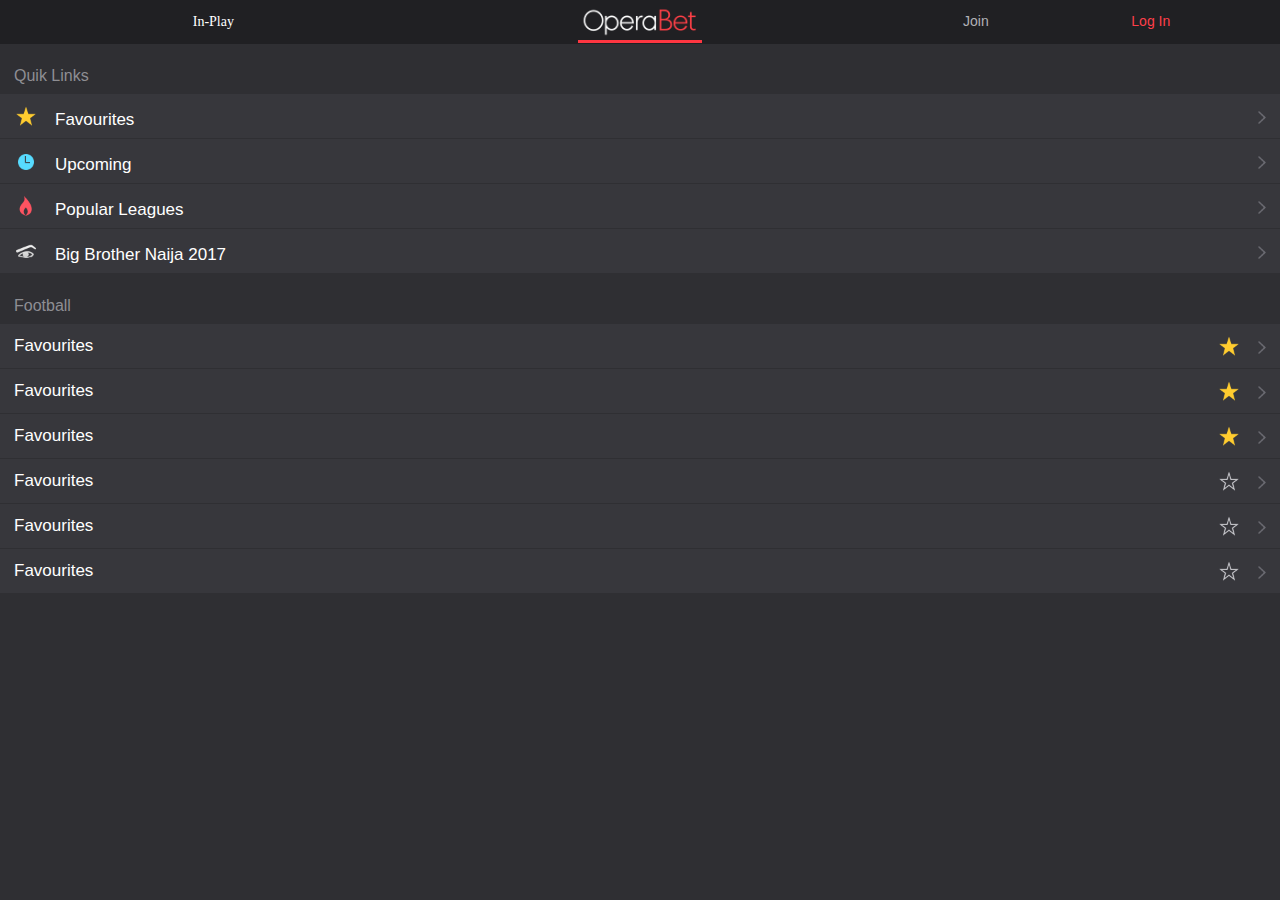
<file: public/index.html>
<!doctype html>
<html lang="en">
<head>
    <meta charset="UTF-8">
    <meta name="viewport"
          content="width=device-width, user-scalable=no, initial-scale=1.0, maximum-scale=1.0, minimum-scale=1.0">
    <meta http-equiv="X-UA-Compatible" content="ie=edge">
    <title>home</title>
    <link rel="stylesheet" href="css/style.css">
</head>
<body>
    <header class="head">
        <div class="nav">
            <div>
                <a class="in-play" href="live.html">In-Play</a>
            </div>
            <h1>
                <a href="index.html" class="line">
                    <img src="image/Logo.png" alt="">
                </a>
            </h1>
            <div class="head-login">
                    <a class="join" href="">Join</a>
                    <a class="login" href="">Log In</a>
            </div>

        </div>
    </header>
    <section class="links clear-fix">
        <div class="title pad">Quik Links</div>
        <ul class="list">
            <li>
                <a href="http://www.baidu.com" class="down">
                    <div>
                    <span class="icon">
                    <img src="image/Icon_Favourites%20on.png" alt="">
                </span>
                        <span class="text">Favourites</span>
                    </div>
                    <div>
                    <span class="arrow">
                        <img src="image/Arrow.png" alt="">
                    </span>
                    </div>
                </a>

            </li>
            <li>
                <a href="http://www.baidu.com" class="down">
                    <div>
                    <span class="icon">
                    <img src="image/Icon_Upcoming.png" alt="">
                </span>
                        <span class="text">Upcoming</span>
                    </div>
                    <div>
                    <span class="arrow">
                        <img src="image/Arrow.png" alt="">
                    </span>
                    </div>
                </a>

            </li>
            <li>
                <a href="http://www.baidu.com" class="down">
                    <div>
                    <span class="icon">
                    <img src="image/Icon_Popular.png" alt="">
                </span>
                        <span class="text">Popular Leagues</span>
                    </div>
                    <div>
                    <span class="arrow">
                        <img src="image/Arrow.png" alt="">
                    </span>
                    </div>
                </a>

            </li>
            <li>
                <a href="http://www.baidu.com" class="down">
                    <div>
                    <span class="icon">
                    <img src="image/Icon_Bigbrothernaija.png" alt="">
                </span>
                        <span class="text">Big Brother Naija 2017</span>
                    </div>
                    <div>
                    <span class="arrow">
                        <img src="image/Arrow.png" alt="">
                    </span>
                    </div>
                </a>

            </li>
        </ul>
    </section>
    <section class="country">
        <div class="title pad">Football</div>
        <ul class="list">
            <li>
                <a href="http://www.baidu.com">
                    <div>
                        <span class="text">Favourites</span>
                    </div>
                    <div>
                        <span class="icon">
                    <img src="image/Icon_Favourites%20on.png" alt="">
                </span>
                    <span class="arrow">
                        <img src="image/Arrow.png" alt="">
                    </span>
                    </div>
                </a>

            </li>
            <li>
                <a href="http://www.baidu.com">
                    <div>
                        <span class="text">Favourites</span>
                    </div>
                    <div>
                        <span class="icon">
                    <img src="image/Icon_Favourites%20on.png" alt="">
                </span>
                    <span class="arrow">
                        <img src="image/Arrow.png" alt="">
                    </span>
                    </div>
                </a>

            </li>
            <li>
                <a href="http://www.baidu.com">
                    <div>
                        <span class="text">Favourites</span>
                    </div>
                    <div>
                        <span class="icon">
                    <img src="image/Icon_Favourites%20on.png" alt="">
                </span>
                    <span class="arrow">
                        <img src="image/Arrow.png" alt="">
                    </span>
                    </div>
                </a>

            </li>
            <li>
                <a href="http://www.baidu.com">
                    <div>
                        <span class="text">Favourites</span>
                    </div>
                    <div>
                        <span class="icon">
                    <img src="image/Icon_Favourites%20off.png" alt="">
                </span>
                    <span class="arrow">
                        <img src="image/Arrow.png" alt="">
                    </span>
                    </div>
                </a>

            </li>
            <li>
                <a href="http://www.baidu.com">
                    <div>
                        <span class="text">Favourites</span>
                    </div>
                    <div>
                        <span class="icon">
                    <img src="image/Icon_Favourites%20off.png" alt="">
                </span>
                    <span class="arrow">
                        <img src="image/Arrow.png" alt="">
                    </span>
                    </div>
                </a>

            </li>
            <li>
                <a href="http://www.baidu.com">
                    <div>
                        <span class="text">Favourites</span>
                    </div>
                    <div>
                        <span class="icon">
                    <img src="image/Icon_Favourites%20off.png" alt="">
                </span>
                    <span class="arrow">
                        <img src="image/Arrow.png" alt="">
                    </span>
                    </div>
                </a>

            </li>
        </ul>
    </section>
</body>
</html>
</file>
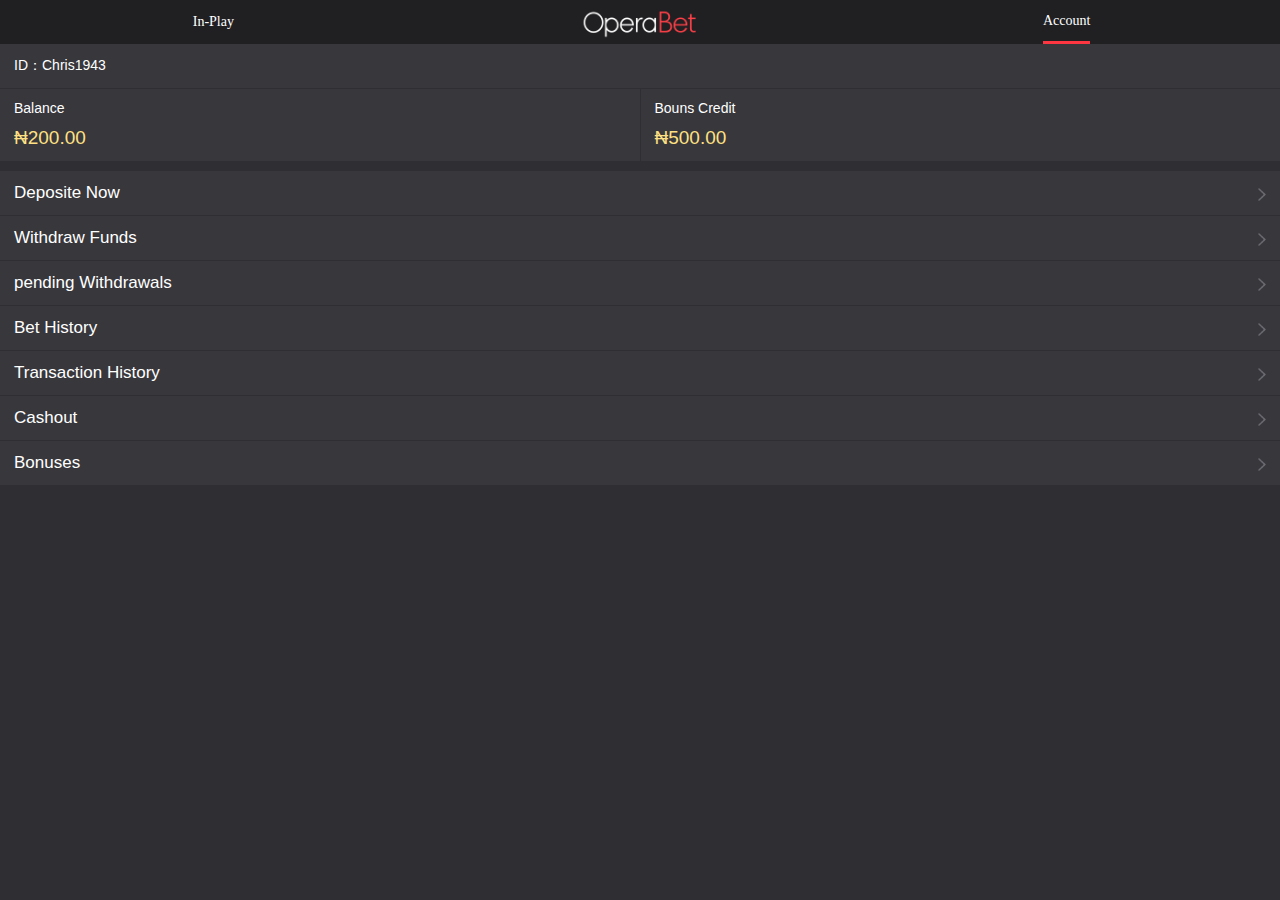
<file: public/account.html>
<!doctype html>
<html lang="en">
<head>
    <meta charset="UTF-8">
    <meta name="viewport"
          content="width=device-width, user-scalable=no, initial-scale=1.0, maximum-scale=1.0, minimum-scale=1.0">
    <meta http-equiv="X-UA-Compatible" content="ie=edge">
    <title>account</title>
    <link rel="stylesheet" href="css/style.css">
</head>
<body>
<header class="head">
    <div class="nav">
        <div>
            <a class="in-play" href="">In-Play</a>
        </div>
        <h1>
            <a href="">
                <img src="image/Logo.png" alt="">
            </a>
        </h1>
        <div>
            <a class="in-play line" href="">Account</a>
        </div>

    </div>
</header>
<section class="clear-fix">
        <div class="id pad">
            ID：
            <span>Chris1943</span>
        </div>
        <ul class="score credit">
            <li class="pad">
                <p>Balance</p>
                <p class="yellow ">₦200.00</p>
            </li>
            <li class="pad">
                <p>Bouns Credit</p>
                <p class="yellow">₦500.00</p>
            </li>
        </ul>
    </section>
<section>
        <ul class="list">
            <li>
                <a href="http://www.baidu.com">
                    <div>
                        <span class="text">Deposite Now</span>
                    </div>
                    <div>
                        <span class="arrow">
                        <img src="image/Arrow.png" alt="">
                    </span>
                    </div>
                </a>

            </li>
            <li>
                <a href="http://www.baidu.com">
                    <div>
                        <span class="text">Withdraw Funds</span>
                    </div>
                    <div>
                        <span class="arrow">
                        <img src="image/Arrow.png" alt="">
                    </span>
                    </div>
                </a>

            </li>
            <li>
                <a href="http://www.baidu.com">
                    <div>
                        <span class="text">pending Withdrawals</span>
                    </div>
                    <div>
                        <span class="arrow">
                        <img src="image/Arrow.png" alt="">
                    </span>
                    </div>
                </a>

            </li>
            <li>
                <a href="http://www.baidu.com">
                    <div>
                        <span class="text">Bet History</span>
                    </div>
                    <div>
                        <span class="arrow">
                        <img src="image/Arrow.png" alt="">
                    </span>
                    </div>
                </a>

            </li>
            <li>
                <a href="http://www.baidu.com">
                    <div>
                        <span class="text"> Transaction History</span>
                    </div>
                    <div>
                        <span class="arrow">
                        <img src="image/Arrow.png" alt="">
                    </span>
                    </div>
                </a>

            </li>
            <li>
                <a href="http://www.baidu.com">
                    <div>
                        <span class="text"> Cashout</span>
                    </div>
                    <div>
                        <span class="arrow">
                        <img src="image/Arrow.png" alt="">
                    </span>
                    </div>
                </a>

            </li>
            <li>
                <a href="http://www.baidu.com">
                    <div>
                        <span class="text"> Bonuses</span>
                    </div>
                    <div>
                        <span class="arrow">
                        <img src="image/Arrow.png" alt="">
                    </span>
                    </div>
                </a>

            </li>

        </ul>
    </section>

</body>
</html>
</file>
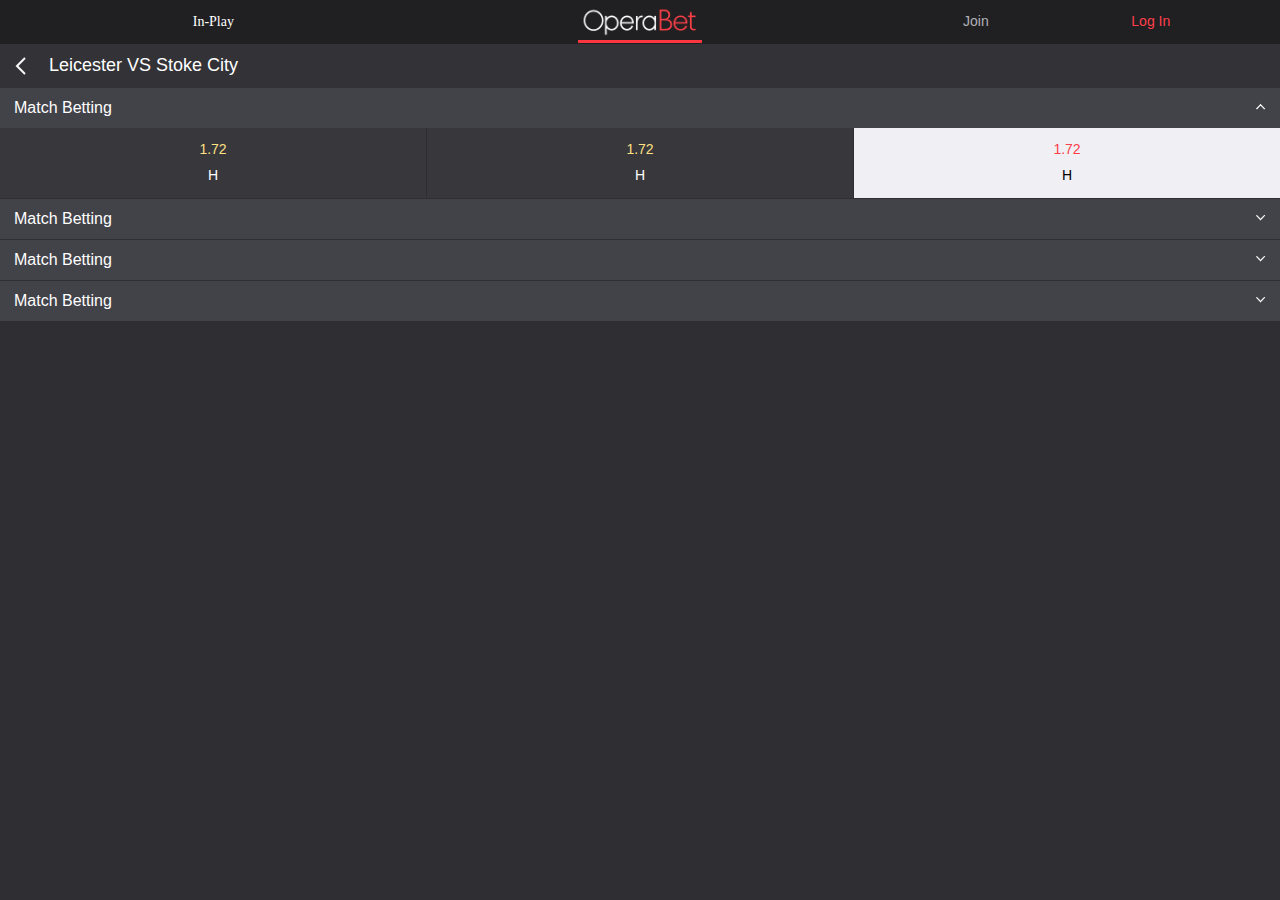
<file: public/bet.html>
<!doctype html>
<html lang="en">
<head>
    <meta charset="UTF-8">
    <meta name="viewport"
          content="width=device-width, user-scalable=no, initial-scale=1.0, maximum-scale=1.0, minimum-scale=1.0">
    <meta http-equiv="X-UA-Compatible" content="ie=edge">
    <title>beg</title>
    <link rel="stylesheet" href="css/style.css">
</head>
<body>
    <header class="head">
    <div class="nav">
        <div>
            <a class="in-play" href="">In-Play</a>
        </div>
        <h1>
            <a href="" class="line">
                <img src="image/Logo.png" alt="">
            </a>
        </h1>
        <div class="head-login">
            <a class="join" href="">Join</a>
            <a class="login" href="">Log In</a>
        </div>

    </div>
</header>
    <section class="clear-fix">
        <div class="sd-title">
            <a href="" class="back">
                <img src="image/Back%20Button.png" alt="">
            </a>
            <span>Leicester VS Stoke City</span>
        </div>
        <ul class="team-list">
            <li class="team">
                <a href="" class="team-info pad mid-height">
                    <span class="name">Match Betting</span>
                     <span class="down-arrow">
                        <img src="image/Arrow%20Close.png" alt="">
                    </span>
                </a>
                <ul class="score">
                    <li>
                        <p class="yellow">1.72</p>
                        <p>H</p>
                    </li>
                    <li>
                        <p class="yellow">1.72</p>
                        <p>H</p>
                    </li>
                    <li class="active">
                        <p>1.72</p>
                        <p>H</p>
                    </li>
                </ul>
            </li>
            <li class="team">
                <a href="" class="team-info pad mid-height">
                    <span class="name">Match Betting</span>
                     <span class="down-arrow">
                        <img src="image/Arrow%20Open.png" alt="">
                    </span>
                </a>
            </li>
            <li class="team">
                <a href="" class="team-info pad mid-height">
                    <span class="name">Match Betting</span>
                     <span class="down-arrow">
                        <img src="image/Arrow%20Open.png" alt="">
                    </span>
                </a>
            </li>
            <li class="team">
                <a href="" class="team-info pad mid-height">
                    <span class="name">Match Betting</span>
                     <span class="down-arrow">
                        <img src="image/Arrow%20Open.png" alt="">
                    </span>
                </a>
            </li>
        </ul>
    </section>
</body>
</html>
</file>
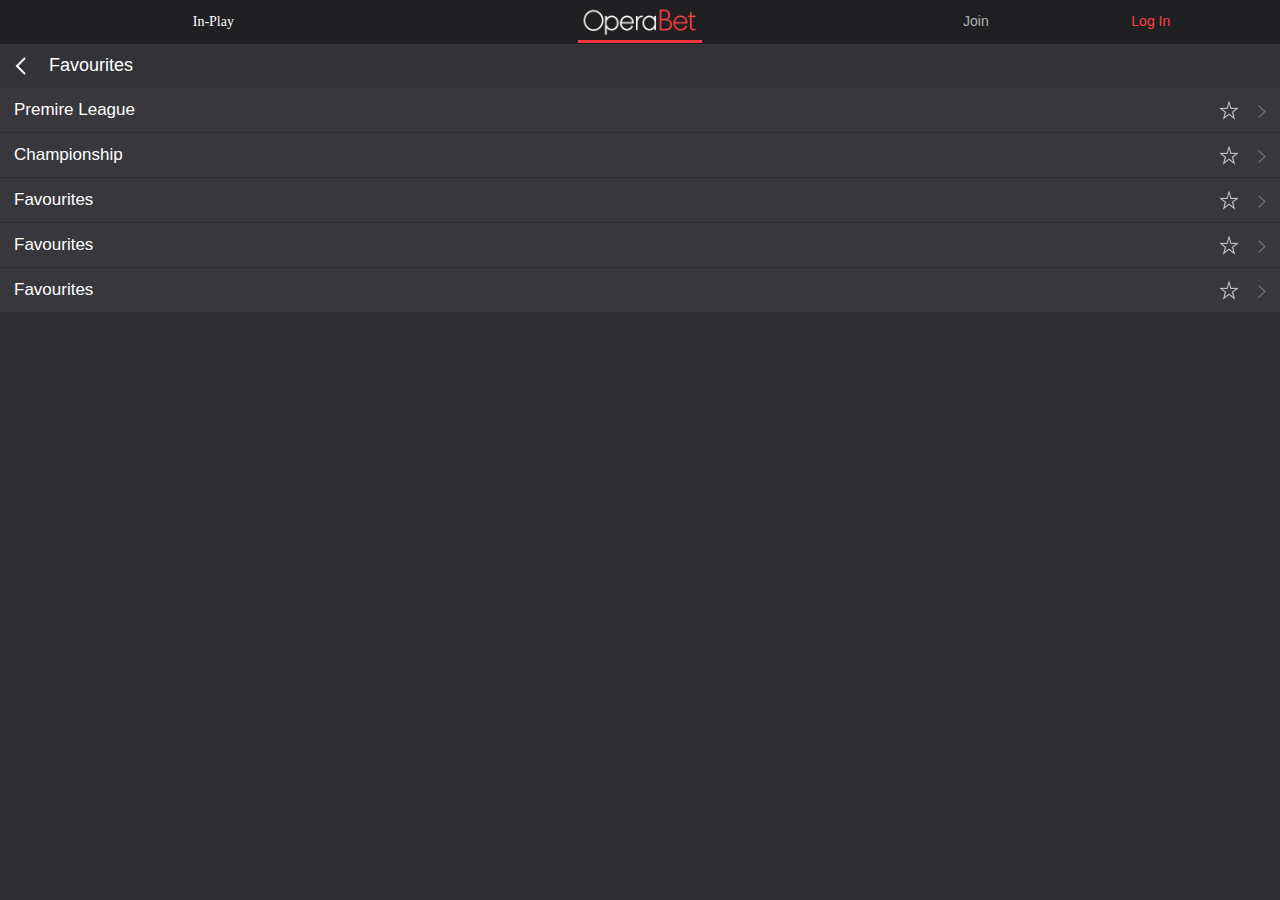
<file: public/country.html>
<!doctype html>
<html lang="en">
<head>
    <meta charset="UTF-8">
    <meta name="viewport"
          content="width=device-width, user-scalable=no, initial-scale=1.0, maximum-scale=1.0, minimum-scale=1.0">
    <meta http-equiv="X-UA-Compatible" content="ie=edge">
    <title>country</title>
    <link rel="stylesheet" href="css/style.css">
</head>
<body>
    <header class="head">
    <div class="nav">
        <div>
            <a class="in-play" href="">In-Play</a>
        </div>
        <h1>
            <a href="" class="line">
                <img src="image/Logo.png" alt="">
            </a>
        </h1>
        <div class="head-login">
            <a class="join" href="">Join</a>
            <a class="login" href="">Log In</a>
        </div>

    </div>
</header>
    <section class="clear-fix">
        <div class="sd-title">
           <a href="" class="back">
                    <img src="image/Back%20Button.png" alt="">
                </a>
            <span>Favourites</span>
        </div>

        <ul class="list">
            <li>
                <a href="http://www.baidu.com">
                    <div>
                        <span class="text">Premire League</span>
                    </div>
                    <div>
                        <span class="icon">
                    <img src="image/Icon_Favourites%20off.png" alt="">
                </span>
                        <span class="arrow">
                        <img src="image/Arrow.png" alt="">
                    </span>
                    </div>
                </a>

            </li>
            <li>
                <a href="http://www.baidu.com">
                    <div>
                        <span class="text">Championship</span>
                    </div>
                    <div>
                        <span class="icon">
                    <img src="image/Icon_Favourites%20off.png" alt="">
                </span>
                        <span class="arrow">
                        <img src="image/Arrow.png" alt="">
                    </span>
                    </div>
                </a>

            </li>
            <li>
                <a href="http://www.baidu.com">
                    <div>
                        <span class="text">Favourites</span>
                    </div>
                    <div>
                        <span class="icon">
                    <img src="image/Icon_Favourites%20off.png" alt="">
                </span>
                        <span class="arrow">
                        <img src="image/Arrow.png" alt="">
                    </span>
                    </div>
                </a>

            </li>
            <li>
                <a href="http://www.baidu.com">
                    <div>
                        <span class="text">Favourites</span>
                    </div>
                    <div>
                        <span class="icon">
                    <img src="image/Icon_Favourites%20off.png" alt="">
                </span>
                        <span class="arrow">
                        <img src="image/Arrow.png" alt="">
                    </span>
                    </div>
                </a>

            </li>
            <li>
                <a href="http://www.baidu.com">
                    <div>
                        <span class="text">Favourites</span>
                    </div>
                    <div>
                        <span class="icon">
                    <img src="image/Icon_Favourites%20off.png" alt="">
                </span>
                        <span class="arrow">
                        <img src="image/Arrow.png" alt="">
                    </span>
                    </div>
                </a>

            </li>
        </ul>
    </section>

</body>
</html>
</file>
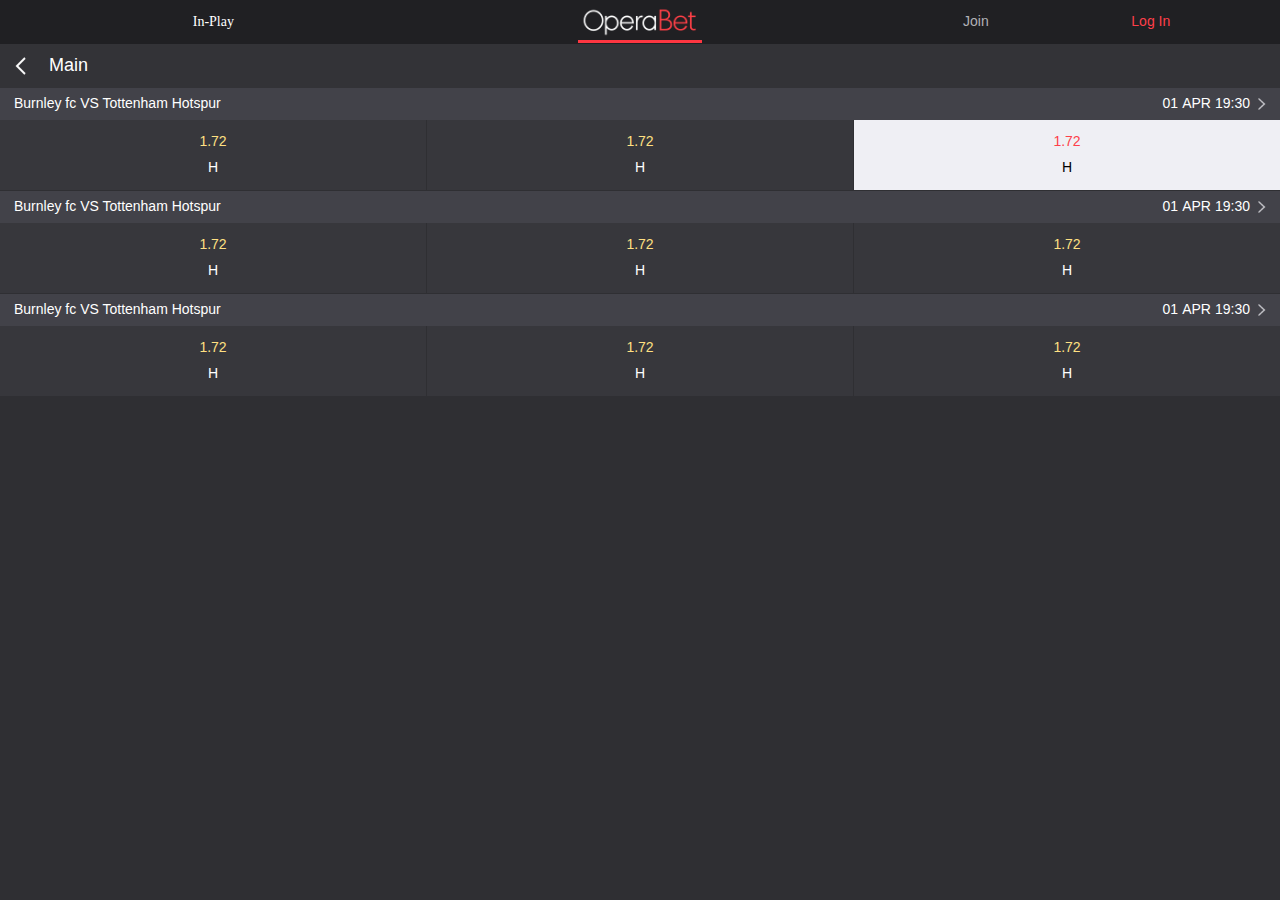
<file: public/league.html>
<!doctype html>
<html lang="en">
<head>
    <meta charset="UTF-8">
    <meta name="viewport"
          content="width=device-width, user-scalable=no, initial-scale=1.0, maximum-scale=1.0, minimum-scale=1.0">
    <meta http-equiv="X-UA-Compatible" content="ie=edge">
    <title>league</title>
    <link rel="stylesheet" href="css/style.css">
</head>
<body>
<header class="head">
    <div class="nav">
        <div>
            <a class="in-play" href="">In-Play</a>
        </div>
        <h1>
            <a href="" class="line">
                <img src="image/Logo.png" alt="">
            </a>
        </h1>
        <div class="head-login">
            <a class="join" href="">Join</a>
            <a class="login" href="">Log In</a>
        </div>

    </div>
</header>
<section class="clear-fix">
    <div class="sd-title">
        <a href="" class="back">
            <img src="image/Back%20Button.png" alt="">
        </a>
        <span>Main</span>
    </div>
    <ul>
        <li class="team">
            <a href="" class="team-info pad">
                <span class="name">Burnley fc VS Tottenham Hotspur</span>
                <div>
                    <span class="day">01</span>
                    <span class="month">APR</span>
                    <span class="time">19:30</span>
                    <span class="sm-arrow">
                        <img src="image/Arrow%20small.png" alt="">
                    </span>
                </div>
            </a>
            <ul class="score">
                <li>
                    <p class="yellow">1.72</p>
                    <p>H</p>
                </li>
                <li>
                    <p class="yellow">1.72</p>
                    <p>H</p>
                </li>
                <li class="active">
                    <p>1.72</p>
                    <p>H</p>
                </li>
            </ul>
        </li>
        <li class="team">
            <a href="" class="team-info pad">
                <span class="name">Burnley fc VS Tottenham Hotspur</span>
                <div>
                    <span class="day">01</span>
                    <span class="month">APR</span>
                    <span class="time">19:30</span>
                    <span class="sm-arrow">
                        <img src="image/Arrow%20small.png" alt="">
                    </span>
                </div>
            </a>
            <ul class="score">
                <li>
                    <p class="yellow">1.72</p>
                    <p>H</p>
                </li>
                <li>
                    <p class="yellow">1.72</p>
                    <p>H</p>
                </li>
                <li>
                    <p class="yellow">1.72</p>
                    <p>H</p>
                </li>
            </ul>
        </li>
        <li class="team">
            <a href="" class="team-info pad">
                <span class="name">Burnley fc VS Tottenham Hotspur</span>
                <div>
                    <span class="day">01</span>
                    <span class="month">APR</span>
                    <span class="time">19:30</span>
                    <span class="sm-arrow">
                        <img src="image/Arrow%20small.png" alt="">
                    </span>
                </div>
            </a>
            <ul class="score">
                <li>
                    <p class="yellow">1.72</p>
                    <p>H</p>
                </li>
                <li>
                    <p class="yellow">1.72</p>
                    <p>H</p>
                </li>
                <li>
                    <p class="yellow">1.72</p>
                    <p>H</p>
                </li>
            </ul>
        </li>
    </ul>
</section>
</body>
</html>
</file>
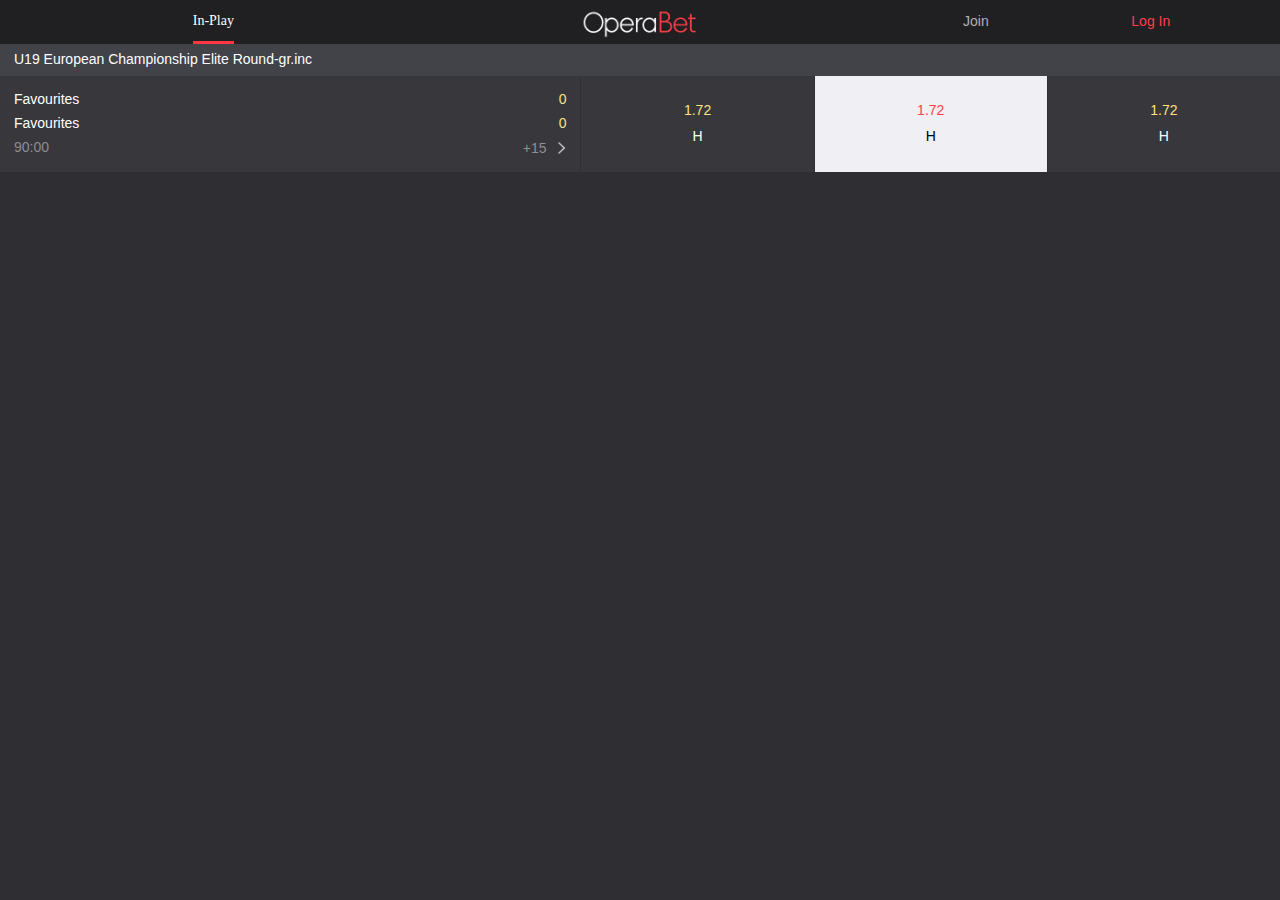
<file: public/live.html>
<!doctype html>
<html lang="en">
<head>
    <meta charset="UTF-8">
    <meta name="viewport"
          content="width=device-width, user-scalable=no, initial-scale=1.0, maximum-scale=1.0, minimum-scale=1.0">
    <meta http-equiv="X-UA-Compatible" content="ie=edge">
    <title>live</title>
    <link rel="stylesheet" href="css/style.css">
</head>
<body>
<header class="head">
    <div class="nav">
        <div>
            <a class="in-play line" href="live.html">In-Play</a>
        </div>
        <h1>
            <a href="index.html">
                <img src="image/Logo.png" alt="">
            </a>
        </h1>
        <div class="head-login">
            <a class="join" href="">Join</a>
            <a class="login" href="">Log In</a>
        </div>

    </div>
</header>
<section class="clear-fix">
    <ul>
        <li class="team">
            <div class="team-info pad">
                <span class="name">U19 European Championship Elite Round-gr.inc</span>
            </div>
            <ul class="score live-score">
                <li class="live-team">
                    <a href="" class="pad">
                        <div>
                                <span class="text">Favourites</span>
                                <span class="yellow">0</span>
                        </div>
                        <div>
                                <span class="text">Favourites</span>
                                <span class="yellow">0</span>
                        </div>
                        <div class="live-time">
                                <span class="text">90:00</span>
                                <p>
                                    <span>+15</span>
                                    <span class="sm-arrow">
                        <img src="image/Arrow%20small.png" alt="">
                    </span>
                                </p>
                        </div>
                    </a>

                </li>
                <li>
                    <p class="yellow">1.72</p>
                    <p>H</p>
                </li>
                <li class="active">
                    <p class="yellow">1.72</p>
                    <p>H</p>
                </li>
                <li>
                    <p class="yellow">1.72</p>
                    <p>H</p>
                </li>
            </ul>
        </li>
    </ul>
</section>

</body>
</html>
</file>
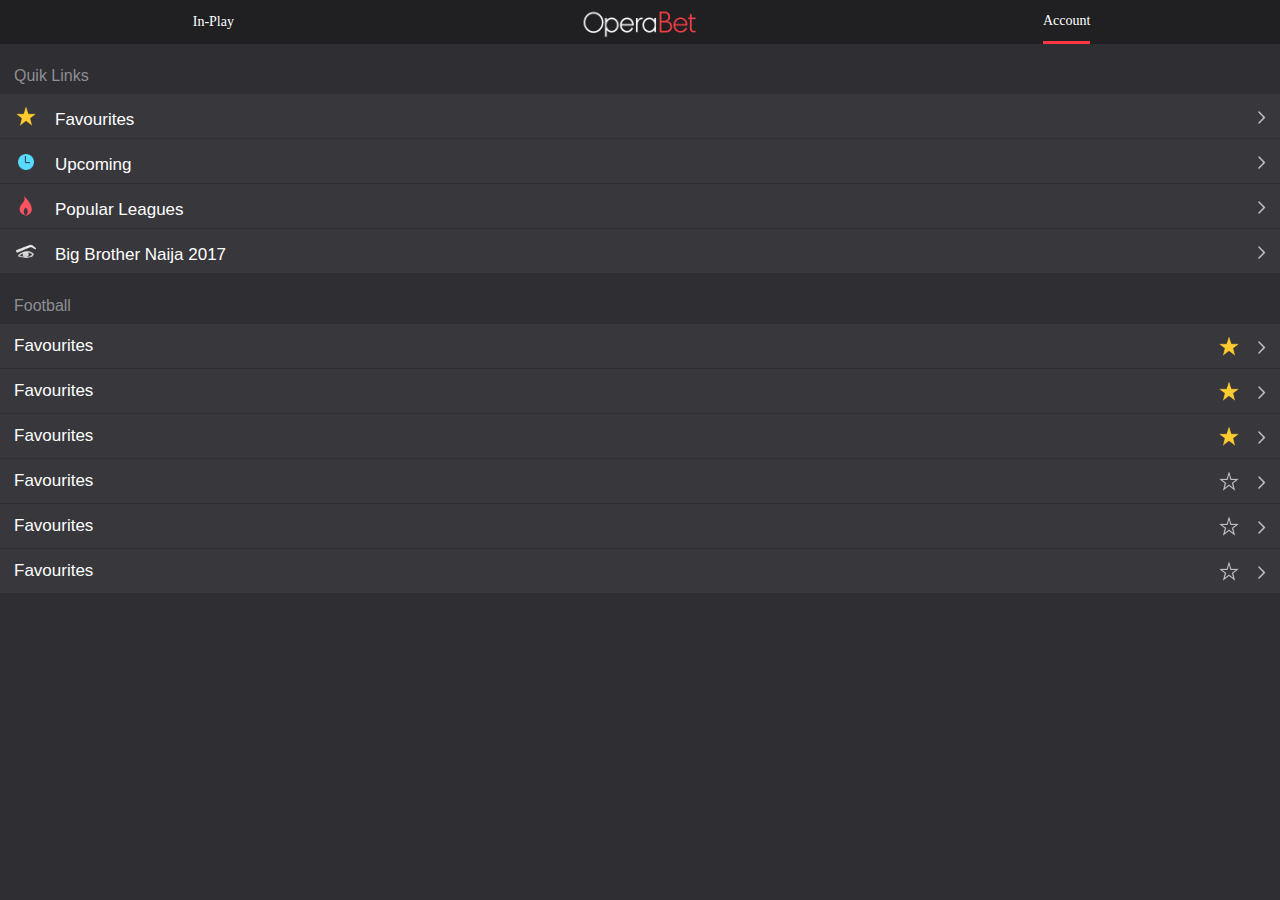
<file: public/login.html>
<!doctype html>
<html lang="en">
<head>
    <meta charset="UTF-8">
    <meta name="viewport"
          content="width=device-width, user-scalable=no, initial-scale=1.0, maximum-scale=1.0, minimum-scale=1.0">
    <meta http-equiv="X-UA-Compatible" content="ie=edge">
    <title>login</title>
    <link rel="stylesheet" href="css/style.css">
</head>
<body>
<header class="head">
    <div class="nav">
        <div>
            <a class="in-play" href="">In-Play</a>
        </div>
        <h1>
            <a href="">
                <img src="image/Logo.png" alt="">
            </a>
        </h1>
        <div>
            <a class="in-play line" href="">Account</a>
        </div>

    </div>
</header>
<section class="links clear-fix">
    <div class="title pad">Quik Links</div>
    <ul class="list">
        <li>
            <a href="http://www.baidu.com" class="down">
                <div>
                    <span class="icon">
                    <img src="image/Icon_Favourites%20on.png" alt="">
                </span>
                    <span class="text">Favourites</span>
                </div>
                <div>
                    <span class="arrow">
                        <img src="image/Arrow%20small.png" alt="">
                    </span>
                </div>
            </a>

        </li>
        <li>
            <a href="http://www.baidu.com" class="down">
                <div>
                    <span class="icon">
                    <img src="image/Icon_Upcoming.png" alt="">
                </span>
                    <span class="text">Upcoming</span>
                </div>
                <div>
                    <span class="arrow">
                        <img src="image/Arrow%20small.png" alt="">
                    </span>
                </div>
            </a>

        </li>
        <li>
            <a href="http://www.baidu.com" class="down">
                <div>
                    <span class="icon">
                    <img src="image/Icon_Popular.png" alt="">
                </span>
                    <span class="text">Popular Leagues</span>
                </div>
                <div>
                    <span class="arrow">
                        <img src="image/Arrow%20small.png" alt="">
                    </span>
                </div>
            </a>

        </li>
        <li>
            <a href="http://www.baidu.com" class="down">
                <div>
                    <span class="icon">
                    <img src="image/Icon_Bigbrothernaija.png" alt="">
                </span>
                    <span class="text">Big Brother Naija 2017</span>
                </div>
                <div>
                    <span class="arrow">
                        <img src="image/Arrow%20small.png" alt="">
                    </span>
                </div>
            </a>

        </li>
    </ul>
</section>
<section class="country">
    <div class="title pad">Football</div>
    <ul class="list">
        <li>
            <a href="http://www.baidu.com">
                <div>
                    <span class="text">Favourites</span>
                </div>
                <div>
                        <span class="icon">
                    <img src="image/Icon_Favourites%20on.png" alt="">
                </span>
                    <span class="arrow">
                        <img src="image/Arrow%20small.png" alt="">
                    </span>
                </div>
            </a>

        </li>
        <li>
            <a href="http://www.baidu.com">
                <div>
                    <span class="text">Favourites</span>
                </div>
                <div>
                        <span class="icon">
                    <img src="image/Icon_Favourites%20on.png" alt="">
                </span>
                    <span class="arrow">
                        <img src="image/Arrow%20small.png" alt="">
                    </span>
                </div>
            </a>

        </li>
        <li>
            <a href="http://www.baidu.com">
                <div>
                    <span class="text">Favourites</span>
                </div>
                <div>
                        <span class="icon">
                    <img src="image/Icon_Favourites%20on.png" alt="">
                </span>
                    <span class="arrow">
                        <img src="image/Arrow%20small.png" alt="">
                    </span>
                </div>
            </a>

        </li>
        <li>
            <a href="http://www.baidu.com">
                <div>
                    <span class="text">Favourites</span>
                </div>
                <div>
                        <span class="icon">
                    <img src="image/Icon_Favourites%20off.png" alt="">
                </span>
                    <span class="arrow">
                        <img src="image/Arrow%20small.png" alt="">
                    </span>
                </div>
            </a>

        </li>
        <li>
            <a href="http://www.baidu.com">
                <div>
                    <span class="text">Favourites</span>
                </div>
                <div>
                        <span class="icon">
                    <img src="image/Icon_Favourites%20off.png" alt="">
                </span>
                    <span class="arrow">
                        <img src="image/Arrow%20small.png" alt="">
                    </span>
                </div>
            </a>

        </li>
        <li>
            <a href="http://www.baidu.com">
                <div>
                    <span class="text">Favourites</span>
                </div>
                <div>
                        <span class="icon">
                    <img src="image/Icon_Favourites%20off.png" alt="">
                </span>
                    <span class="arrow">
                        <img src="image/Arrow%20small.png" alt="">
                    </span>
                </div>
            </a>

        </li>
    </ul>
</section>
</body>
</html>
</file>
<file: public/css/style.css>
body,
h1,
h2,
h3,
h4,
h5,
h6,
hr,
p,
blockquote,
dl,
dt,
dd,
ul,
ol,
li,
button,
input,
textarea,
th,
td,
i,
img {
  margin: 0;
  padding: 0;
}
h1,
h2,
h3,
h4,
h5,
h6 {
  font-weight: normal;
}
body {
  font-style: normal;
  font-family: DroidSansFallback;
}
ul,
ol {
  list-style: none;
}
a {
  color: #444;
  text-decoration: none;
  background-color: transparent;
}
a:hover,
a:active {
  color: #444;
  outline-width: 0;
  text-decoration: none;
}
table {
  border-collapse: collapse;
  border-spacing: 0;
}
hr {
  border: 0;
  height: 1px;
}
img {
  border-style: none;
  vertical-align: middle;
}
img:not([src]) {
  display: none;
}
svg:not(:root) {
  overflow: hidden;
}
html {
  -webkit-touch-callout: none;
  -webkit-text-size-adjust: 100%;
}
input,
textarea,
button,
a {
  -webkit-tap-highlight-color: rgba(0, 0, 0, 0);
}
article,
aside,
details,
figcaption,
figure,
footer,
header,
main,
menu,
nav,
section,
summary {
  display: block;
  margin: 0;
  padding: 0;
}
audio,
canvas,
progress,
video {
  display: inline-block;
  margin: 0;
  padding: 0;
}
audio:not([controls]),
video:not([controls]) {
  display: none;
  height: 0;
}
progress {
  vertical-align: baseline;
}
mark {
  background-color: #ff0;
  color: #000;
}
sub,
sup {
  position: relative;
  font-size: 75%;
  line-height: 0;
  vertical-align: baseline;
}
sub {
  bottom: -0.25em;
}
sup {
  top: -0.5em;
}
button,
input,
select,
textarea {
  font-size: 100%;
  outline: 0;
}
button,
input {
  overflow: visible;
}
button,
select {
  text-transform: none;
}
textarea {
  overflow: auto;
}
button,
html [type="button"],
[type="reset"],
[type="submit"] {
  -webkit-appearance: button;
}
button::-moz-focus-inner,
[type="button"]::-moz-focus-inner,
[type="reset"]::-moz-focus-inner,
[type="submit"]::-moz-focus-inner {
  border-style: none;
  padding: 0;
}
button:-moz-focusring,
[type="button"]:-moz-focusring,
[type="reset"]:-moz-focusring,
[type="submit"]:-moz-focusring {
  outline: 1px dotted ButtonText;
}
[type="checkbox"],
[type="radio"] {
  box-sizing: border-box;
  padding: 0;
}
[type="number"]::-webkit-inner-spin-button,
[type="number"]::-webkit-outer-spin-button {
  height: auto;
}
[type="search"] {
  -webkit-appearance: textfield;
  outline-offset: -2px;
}
[type="search"]::-webkit-search-cancel-button,
[type="search"]::-webkit-search-decoration {
  -webkit-appearance: none;
}
::-webkit-input-placeholder {
  color: inherit;
  opacity: 0.54;
}
::-webkit-file-upload-button {
  -webkit-appearance: button;
  font: inherit;
}
.clear:after {
  display: block;
  height: 0;
  content: "";
  clear: both;
}
html,
body {
  min-height: 100%;
  font: 14px/1.4 Arial, Helvetica, 'Hiragino Sans GB', 'Microsoft YaHei', sans-serif;
  background: #2F2F33;
  color: #FFF;
}
a,
a:active,
a:visited {
  color: #FFF;
}
div,
li,
a {
  box-sizing: border-box;
}
img {
  width: 100%;
  height: 100%;
}
.yellow {
  color: #FFE082;
}
.head {
  position: fixed;
  top: 0;
  left: 0;
  margin-bottom: 1px;
  width: 100%;
  height: 44px;
  background: #202023;
}
.head .nav {
  height: 44px;
  display: flex;
}
.head .nav div,
.head .nav h1 {
  display: flex;
  width: 33.33333333%;
  align-items: center;
  justify-content: center;
}
.head .in-play {
  font-family: Helvetica-Light;
  height: 100%;
  display: flex;
  align-items: center;
}
.head .head-login {
  padding: 0 3%;
}
.head .head-login a {
  flex: 1 auto;
  text-align: center;
}
.head .join {
  color: #B1B1B6;
}
.head .login {
  color: #FE3F4A;
}
.head .line {
  border-bottom: 3px solid #FE3641;
}
.head h1 a {
  display: block;
  width: 75%;
}
@media screen and (min-width: 500px) {
  .head h1 a {
    -webkit-max-height: 44px;
    max-height: 44px;
    width: auto;
  }
  .head h1 a img {
    -webkit-max-height: 36px;
    max-height: 36px;
    width: auto;
  }
}
.pad,
.list > li > a {
  padding: 0 14px;
}
.title {
  height: 50px;
  padding-top: 21px;
  padding-bottom: 10px;
  color: #8E8E93;
  font-size: 16px;
}
.clear-fix {
  margin-top: 44px;
}
.list li > a {
  width: 100%;
  height: 44px;
  margin-bottom: 1px;
  display: flex;
  justify-content: space-between;
  background: #37373C;
  font-size: 17px;
}
.list li > a div {
  display: flex;
  align-items: center;
}
.list li > a.down .text {
  margin-top: 7px;
}
.icon {
  width: 24px;
  height: 24px;
  margin-right: 17px;
  vertical-align: middle;
}
.arrow {
  width: 8px;
  height: 13px;
  margin-top: -10px;
}
.sd-title {
  height: 44px;
  background: #333337;
  font-size: 18px;
}
.sd-title .back {
  display: inline-block;
  width: 44px;
  height: 44px;
}
.sd-title span {
  vertical-align: middle;
}
.team {
  margin-bottom: 1px;
}
.team-info {
  height: 32px;
  background: #424249;
  display: flex;
  justify-content: space-between;
}
.team-info .name,
.team-info > div {
  display: flex;
  align-items: center;
}
.team-info > div span {
  margin-left: 4px;
}
.team-info > div span.sm-arrow {
  margin-left: 8px;
}
.team-info .down-arrow {
  width: 10px;
  height: 7px;
  margin-top: 7px;
}
.sm-arrow {
  display: inline-block;
  margin-left: 8px;
  width: 8px;
  height: 12px;
  margin-top: -9px;
}
.mid-height {
  height: 40px;
  font-size: 16px;
}
.score {
  margin-left: -1px;
  display: flex;
  justify-content: space-between;
}
.score > li {
  flex: 1;
  height: 70px;
  margin-left: 1px;
  background: #37373C;
  text-align: center;
  display: flex;
  flex-direction: column;
  justify-content: center;
}
.score > li > p {
  padding: 3px 0;
}
.score li.active {
  background: #EFEFF4;
}
.score li.active p:first-child {
  color: #FE3F4A;
}
.score li.active p:nth-child(2) {
  color: #000;
}
.id {
  height: 44px;
  display: flex;
  align-items: center;
  background: #37373C;
  margin-bottom: 1px;
}
.credit {
  margin-bottom: 10px;
}
.credit li {
  text-align: left;
  height: 72px;
}
.credit li .yellow {
  font-size: 19px;
}
.live-score li {
  height: 96px;
}
.live-score li:not(.live-team):empty {
  background: url("../image/locked.png") no-repeat center #37373C;
  background-size: 15px 20px;
}
.live-score .live-team {
  flex: 2.5;
}
.live-score .live-team a div {
  display: flex;
  justify-content: space-between;
  margin: 4px 0;
}
.live-score .live-team a .live-time {
  color: #8E8E93;
}
.live-score .live-team a .live-time span {
  vertical-align: middle;
}
</file>
